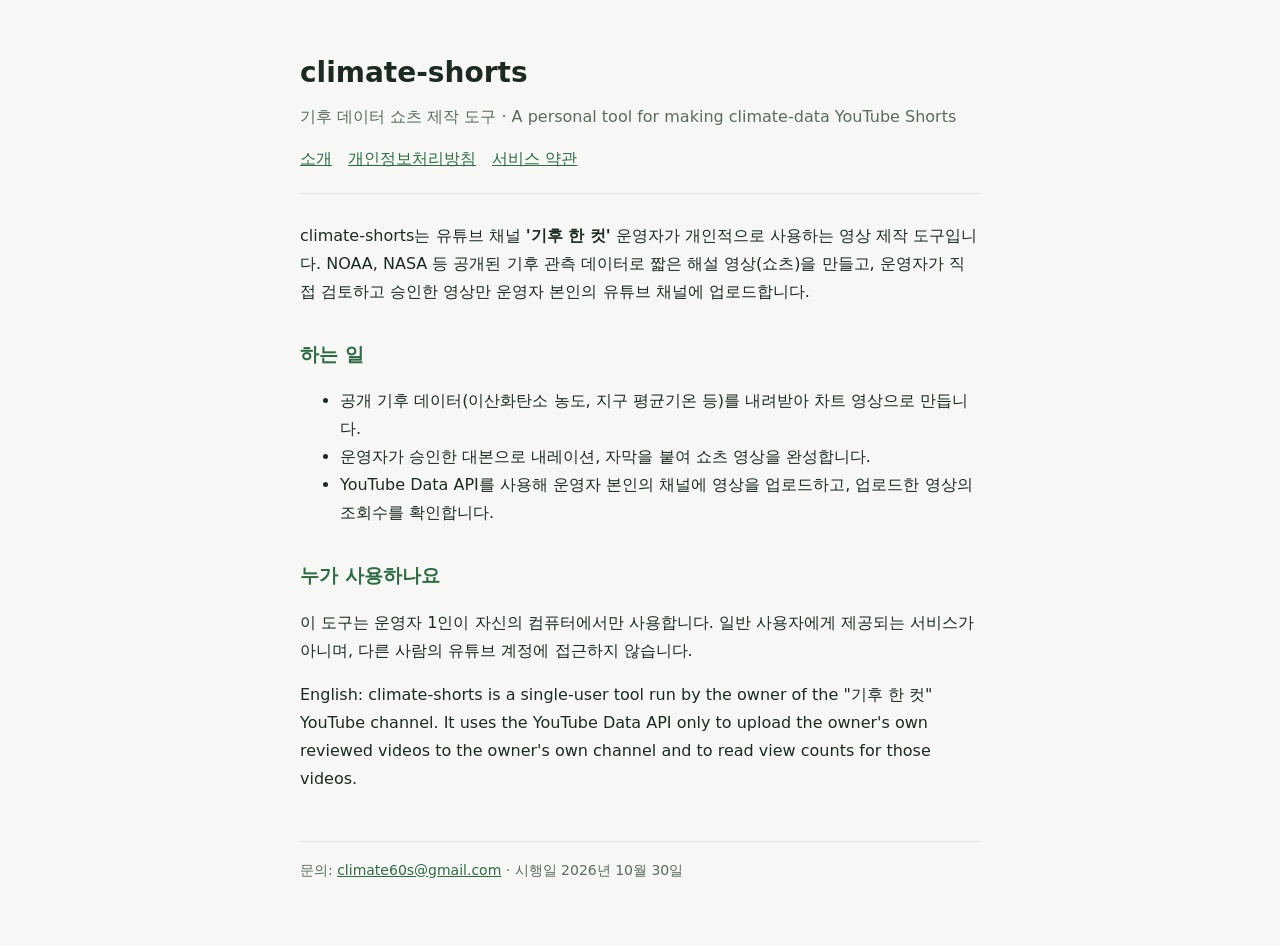
<file: index.html>
<!doctype html><html lang="ko"><head><meta charset="utf-8"><meta name="viewport" content="width=device-width,initial-scale=1"><title>climate-shorts</title><link rel="stylesheet" href="style.css"></head><body><main>
<header><h1>climate-shorts</h1><p class="sub">기후 데이터 쇼츠 제작 도구 · A personal tool for making climate-data YouTube Shorts</p><nav><a href="index.html">소개</a><a href="privacy.html">개인정보처리방침</a><a href="terms.html">서비스 약관</a></nav></header>
<p>climate-shorts는 유튜브 채널 <b>'기후 한 컷'</b> 운영자가 개인적으로 사용하는 영상 제작 도구입니다. NOAA, NASA 등 공개된 기후 관측 데이터로 짧은 해설 영상(쇼츠)을 만들고, 운영자가 직접 검토하고 승인한 영상만 운영자 본인의 유튜브 채널에 업로드합니다.</p>
<h2>하는 일</h2>
<ul>
<li>공개 기후 데이터(이산화탄소 농도, 지구 평균기온 등)를 내려받아 차트 영상으로 만듭니다.</li>
<li>운영자가 승인한 대본으로 내레이션, 자막을 붙여 쇼츠 영상을 완성합니다.</li>
<li>YouTube Data API를 사용해 운영자 본인의 채널에 영상을 업로드하고, 업로드한 영상의 조회수를 확인합니다.</li>
</ul>
<h2>누가 사용하나요</h2>
<p>이 도구는 운영자 1인이 자신의 컴퓨터에서만 사용합니다. 일반 사용자에게 제공되는 서비스가 아니며, 다른 사람의 유튜브 계정에 접근하지 않습니다.</p>
<p>English: climate-shorts is a single-user tool run by the owner of the "기후 한 컷" YouTube channel. It uses the YouTube Data API only to upload the owner's own reviewed videos to the owner's own channel and to read view counts for those videos.</p>
<footer>문의: <a href="mailto:climate60s@gmail.com">climate60s@gmail.com</a> · 시행일 2026년 10월 30일</footer></main></body></html>
</file>
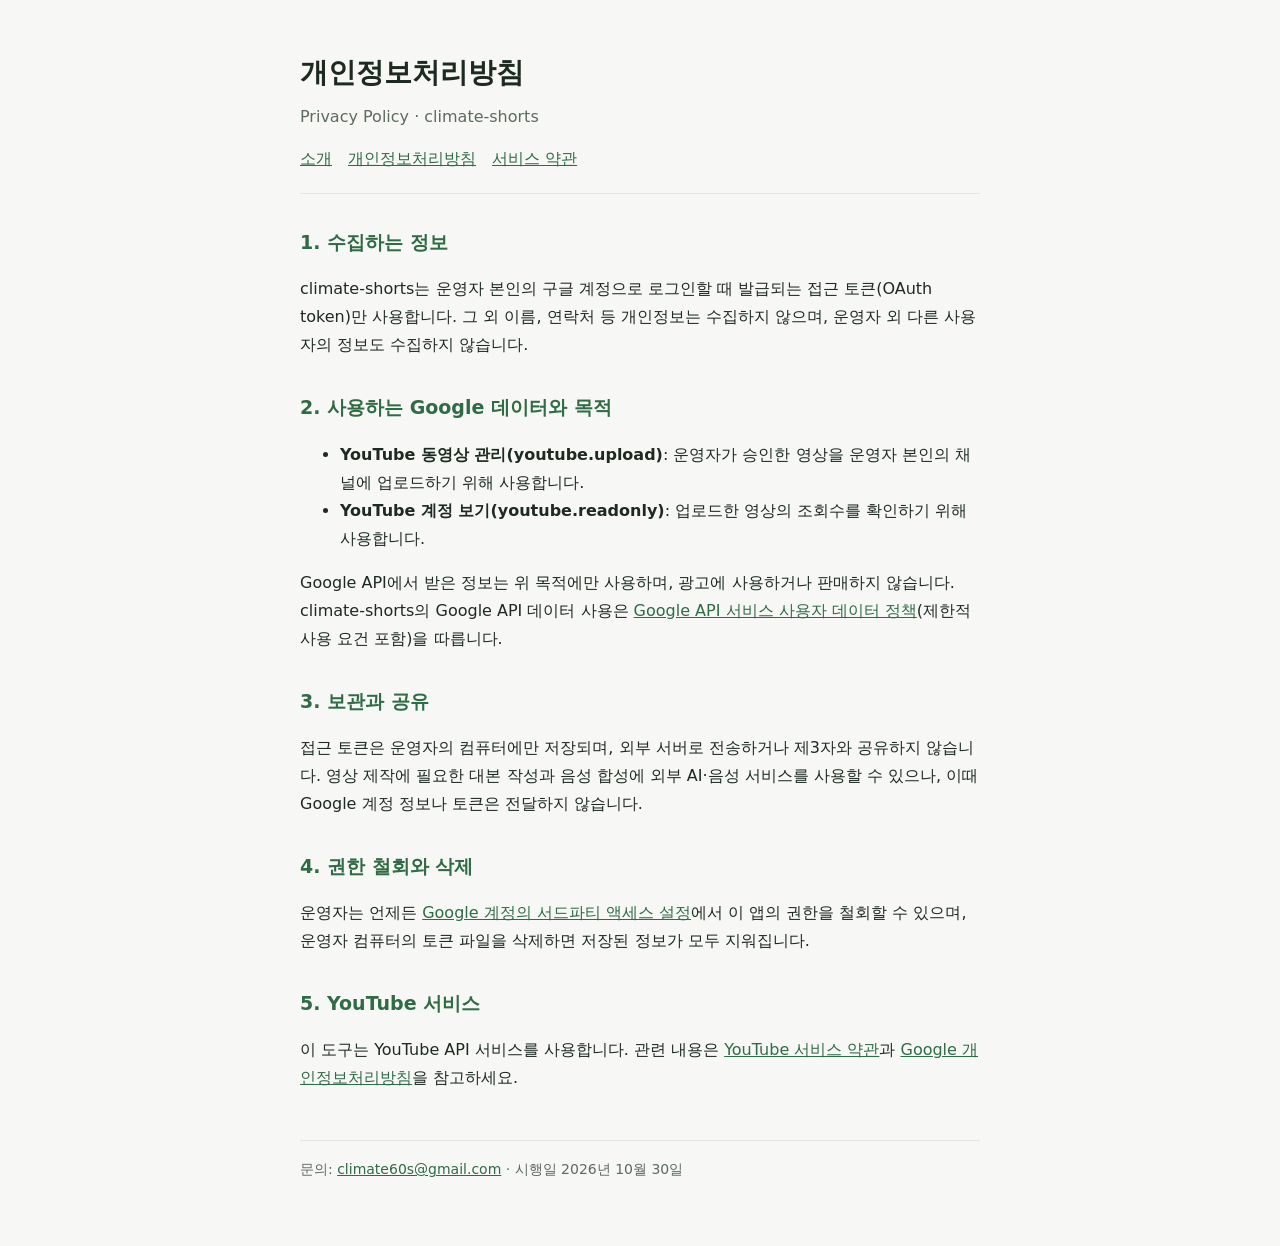
<file: privacy.html>
<!doctype html><html lang="ko"><head><meta charset="utf-8"><meta name="viewport" content="width=device-width,initial-scale=1"><title>개인정보처리방침 · climate-shorts</title><link rel="stylesheet" href="style.css"></head><body><main>
<header><h1>개인정보처리방침</h1><p class="sub">Privacy Policy · climate-shorts</p><nav><a href="index.html">소개</a><a href="privacy.html">개인정보처리방침</a><a href="terms.html">서비스 약관</a></nav></header>
<h2>1. 수집하는 정보</h2>
<p>climate-shorts는 운영자 본인의 구글 계정으로 로그인할 때 발급되는 접근 토큰(OAuth token)만 사용합니다. 그 외 이름, 연락처 등 개인정보는 수집하지 않으며, 운영자 외 다른 사용자의 정보도 수집하지 않습니다.</p>
<h2>2. 사용하는 Google 데이터와 목적</h2>
<ul>
<li><b>YouTube 동영상 관리(youtube.upload)</b>: 운영자가 승인한 영상을 운영자 본인의 채널에 업로드하기 위해 사용합니다.</li>
<li><b>YouTube 계정 보기(youtube.readonly)</b>: 업로드한 영상의 조회수를 확인하기 위해 사용합니다.</li>
</ul>
<p>Google API에서 받은 정보는 위 목적에만 사용하며, 광고에 사용하거나 판매하지 않습니다. climate-shorts의 Google API 데이터 사용은 <a href="https://developers.google.com/terms/api-services-user-data-policy">Google API 서비스 사용자 데이터 정책</a>(제한적 사용 요건 포함)을 따릅니다.</p>
<h2>3. 보관과 공유</h2>
<p>접근 토큰은 운영자의 컴퓨터에만 저장되며, 외부 서버로 전송하거나 제3자와 공유하지 않습니다. 영상 제작에 필요한 대본 작성과 음성 합성에 외부 AI·음성 서비스를 사용할 수 있으나, 이때 Google 계정 정보나 토큰은 전달하지 않습니다.</p>
<h2>4. 권한 철회와 삭제</h2>
<p>운영자는 언제든 <a href="https://myaccount.google.com/permissions">Google 계정의 서드파티 액세스 설정</a>에서 이 앱의 권한을 철회할 수 있으며, 운영자 컴퓨터의 토큰 파일을 삭제하면 저장된 정보가 모두 지워집니다.</p>
<h2>5. YouTube 서비스</h2>
<p>이 도구는 YouTube API 서비스를 사용합니다. 관련 내용은 <a href="https://www.youtube.com/t/terms">YouTube 서비스 약관</a>과 <a href="https://policies.google.com/privacy">Google 개인정보처리방침</a>을 참고하세요.</p>
<footer>문의: <a href="mailto:climate60s@gmail.com">climate60s@gmail.com</a> · 시행일 2026년 10월 30일</footer></main></body></html>
</file>
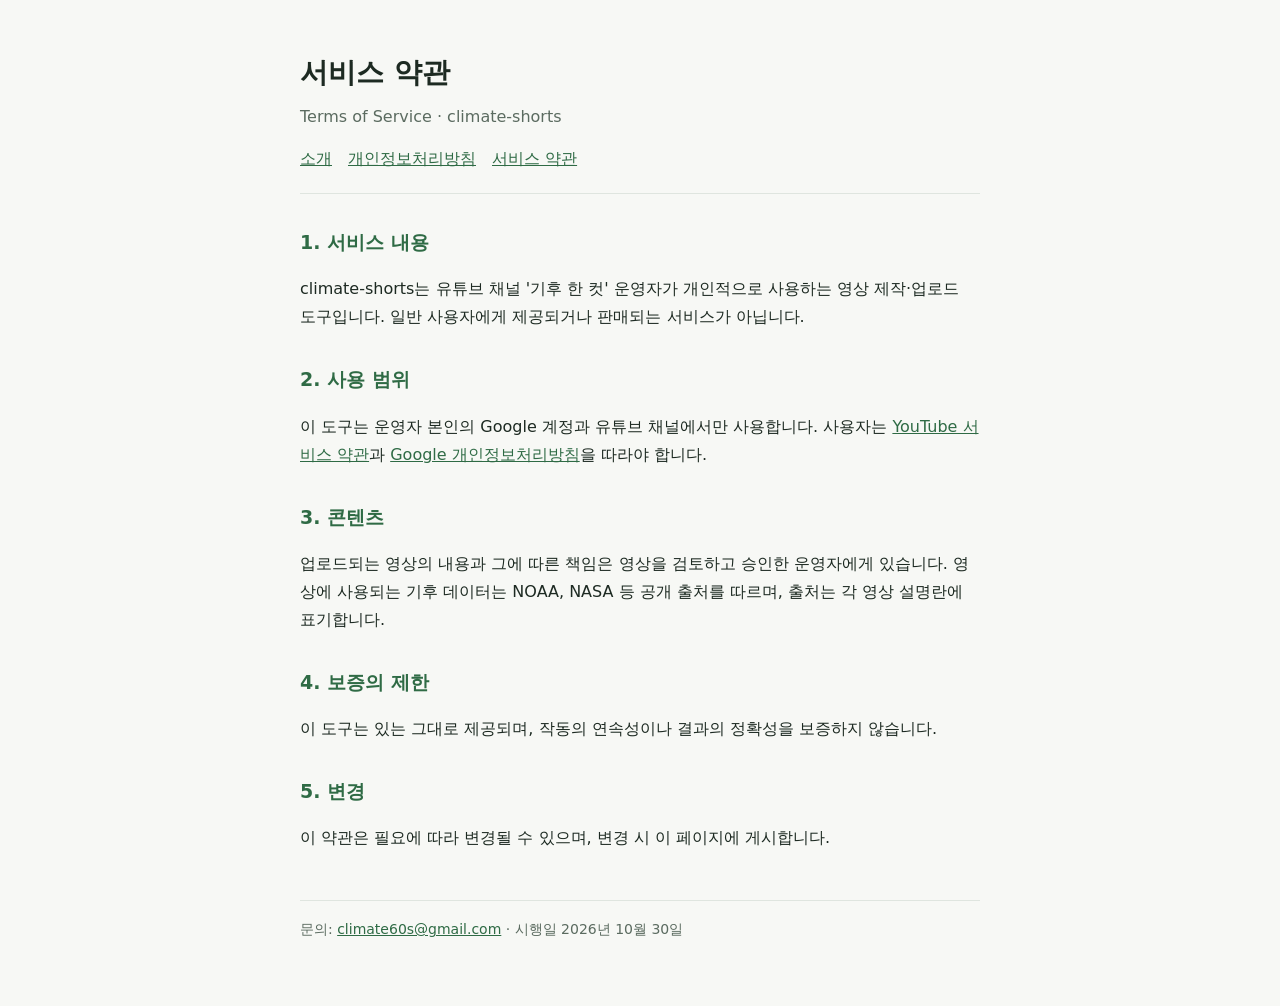
<file: terms.html>
<!doctype html><html lang="ko"><head><meta charset="utf-8"><meta name="viewport" content="width=device-width,initial-scale=1"><title>서비스 약관 · climate-shorts</title><link rel="stylesheet" href="style.css"></head><body><main>
<header><h1>서비스 약관</h1><p class="sub">Terms of Service · climate-shorts</p><nav><a href="index.html">소개</a><a href="privacy.html">개인정보처리방침</a><a href="terms.html">서비스 약관</a></nav></header>
<h2>1. 서비스 내용</h2>
<p>climate-shorts는 유튜브 채널 '기후 한 컷' 운영자가 개인적으로 사용하는 영상 제작·업로드 도구입니다. 일반 사용자에게 제공되거나 판매되는 서비스가 아닙니다.</p>
<h2>2. 사용 범위</h2>
<p>이 도구는 운영자 본인의 Google 계정과 유튜브 채널에서만 사용합니다. 사용자는 <a href="https://www.youtube.com/t/terms">YouTube 서비스 약관</a>과 <a href="https://policies.google.com/privacy">Google 개인정보처리방침</a>을 따라야 합니다.</p>
<h2>3. 콘텐츠</h2>
<p>업로드되는 영상의 내용과 그에 따른 책임은 영상을 검토하고 승인한 운영자에게 있습니다. 영상에 사용되는 기후 데이터는 NOAA, NASA 등 공개 출처를 따르며, 출처는 각 영상 설명란에 표기합니다.</p>
<h2>4. 보증의 제한</h2>
<p>이 도구는 있는 그대로 제공되며, 작동의 연속성이나 결과의 정확성을 보증하지 않습니다.</p>
<h2>5. 변경</h2>
<p>이 약관은 필요에 따라 변경될 수 있으며, 변경 시 이 페이지에 게시합니다.</p>
<footer>문의: <a href="mailto:climate60s@gmail.com">climate60s@gmail.com</a> · 시행일 2026년 10월 30일</footer></main></body></html>
</file>
<file: style.css>
:root{--bg:#f7f8f5;--ink:#1d2a22;--muted:#5b6b60;--line:#dfe5df;--accent:#2f6b45}
*{box-sizing:border-box}
body{margin:0;background:var(--bg);color:var(--ink);font-family:"Pretendard","Malgun Gothic","Apple SD Gothic Neo",system-ui,sans-serif;line-height:1.75}
main{max-width:720px;margin:0 auto;padding:48px 20px 64px}
header{border-bottom:1px solid var(--line);padding-bottom:20px;margin-bottom:28px}
h1{font-size:28px;margin:0 0 6px}
h2{font-size:19px;margin:32px 0 8px;color:var(--accent)}
p,li{font-size:16px}
.sub{color:var(--muted);margin:0}
nav{display:flex;gap:16px;flex-wrap:wrap;margin-top:14px}
a{color:var(--accent)}
footer{margin-top:48px;padding-top:16px;border-top:1px solid var(--line);color:var(--muted);font-size:14px}
</file>
